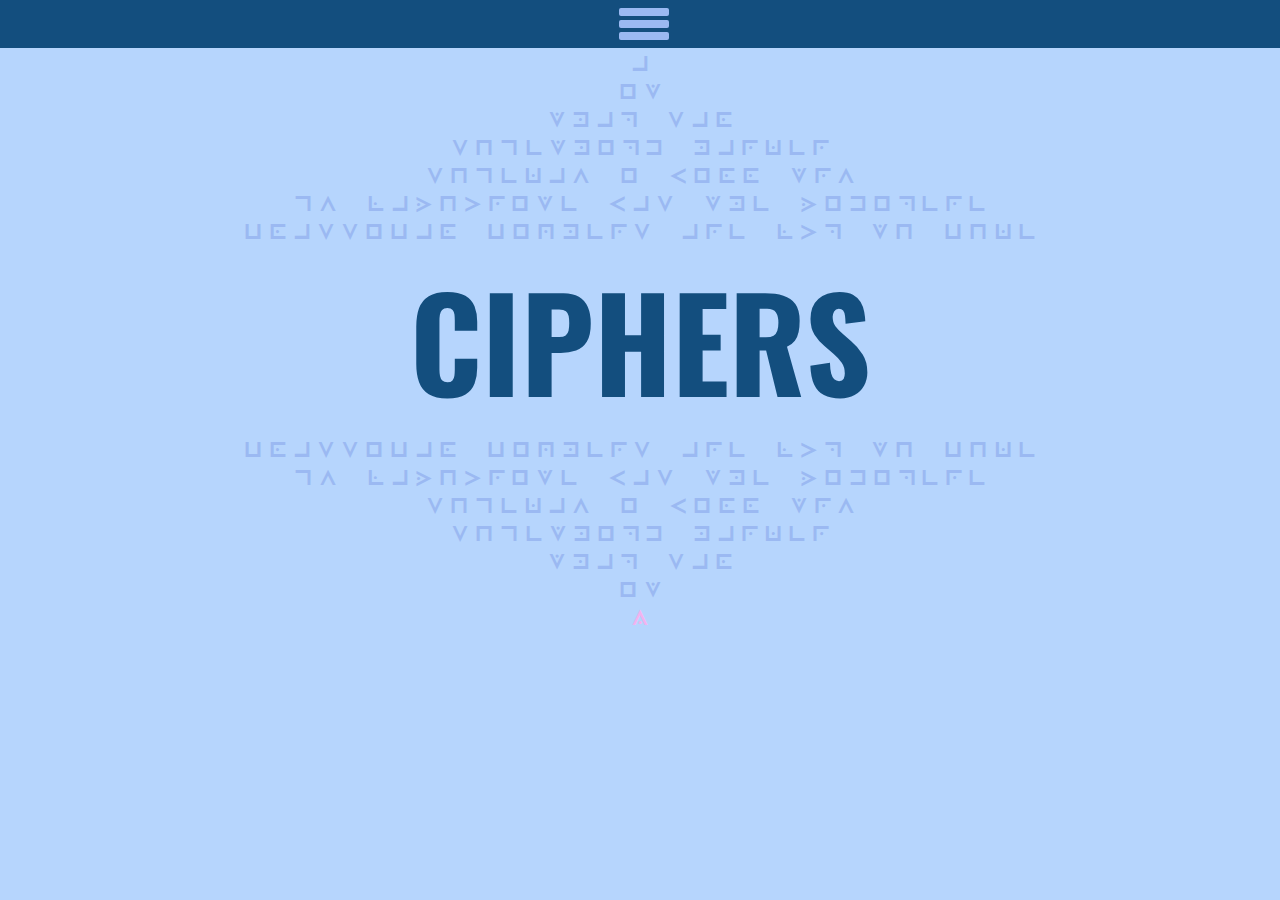
<file: ciphers/docs/index.html>
<!DOCTYPE html>
<html lang="en">

<head>
    <meta charset="utf-8">
    <meta name="viewport" content="width=device-width, initial-scale=1.0">
    <link rel="stylesheet" href="style.css">
    <link href="https://fonts.googleapis.com/css?family=Oswald:600,700" rel="stylesheet">
    <link href="https://fonts.googleapis.com/css?family=Bellefair" rel="stylesheet">
    <title>Home</title>
</head>

<body>

    <div class="menu">
          <nav>
            <a href="index.html">HOME</a><br>
            <a href="atbash-cipher.html">ATBASH</a><br>
            <a href="ceasar.html">CEASAR SHIFT</a><br>
            <a href="vigenere.html">VIGENERE</a><br>
        </nav>
    </div>

    <div class="menu-button">
        <div class="line-1"></div>
        <div class="line-2"></div>
        <div class="line-3"></div>
    </div>




    <main id="homepage-main">
        <p class="home-p">a</p>
        <p class="home-p">it</p>
        <p class="home-p">than sal</p>
        <p class="home-p">something harder</p>
        <p class="home-p">someday i will try</p>
        <p class="home-p">my favourite was the viginere</p>
        <p class="home-p">classical ciphers are fun to code</p>
        <h1 id="homepage-header">CIPHERS</h1>
        <p class="home-p">classical ciphers are fun to code</p>
        <p class="home-p">my favourite was the viginere</p>
        <p class="home-p">someday i will try</p>
        <p class="home-p">something harder</p>
        <p class="home-p">than sal</p>
        <p class="home-p">it</p>
        <p class="home-p-pink">z</p>

    </main>
</body>
<script src="main.js"></script>
</html>
</file>
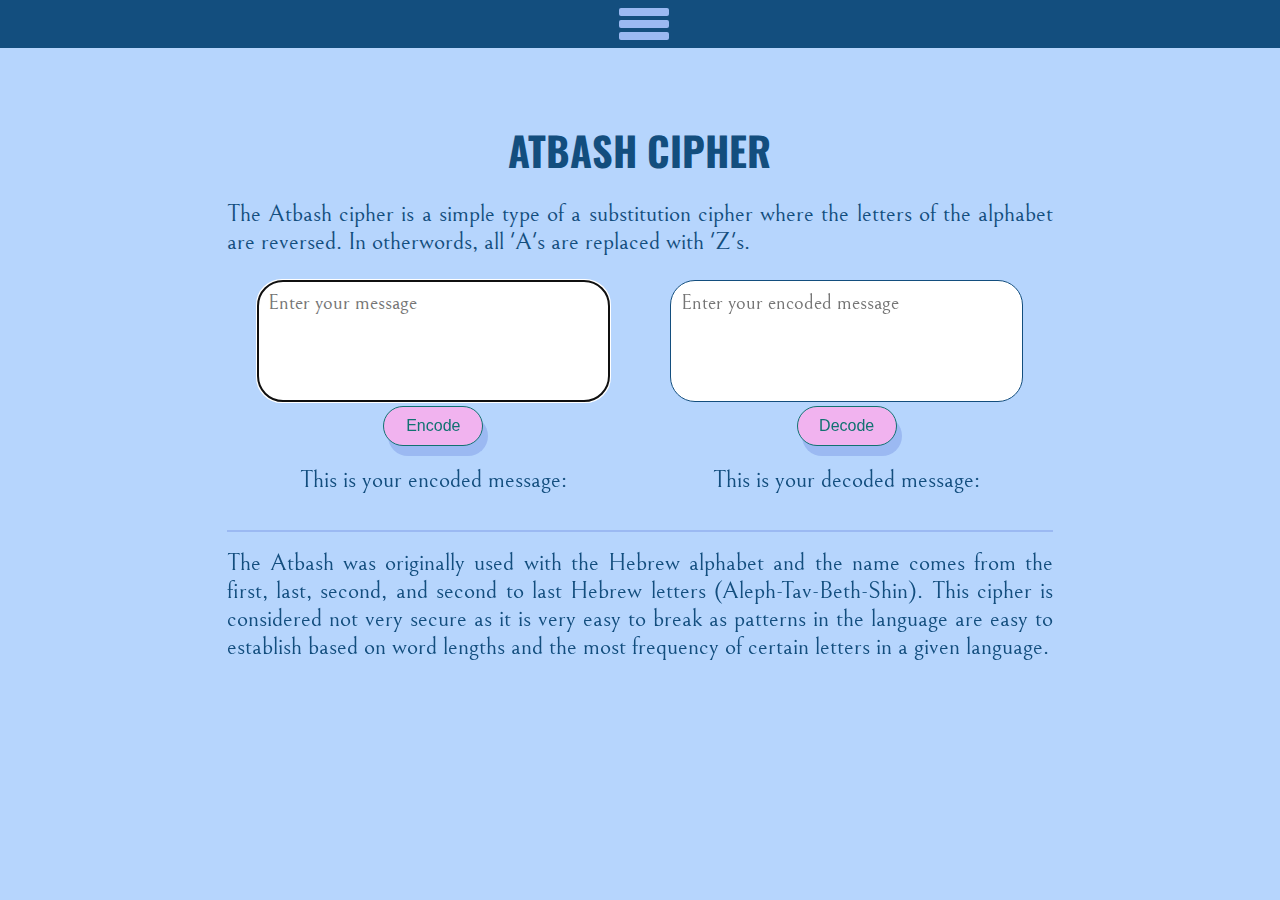
<file: ciphers/docs/atbash-cipher.html>
<!DOCTYPE html>
<html lang="en">
<head>
    <meta charset="utf-8">
    <meta name="viewport" content="width=device-width, initial-scale=1.0">
    <link rel="stylesheet" href="style.css">
    <link href="https://fonts.googleapis.com/css?family=Oswald:600,700" rel="stylesheet">
    <link href="https://fonts.googleapis.com/css?family=Bellefair" rel="stylesheet">
    <title>Atbash Cipher</title>
</head>

<body class="cipher-body">
    <div class="menu">
        <nav>
            <a href="index.html">HOME</a><br>
            <a href="atbash-cipher.html">ATBASH</a><br>
            <a href="ceasar.html">CEASAR SHIFT</a><br>
            <a href="vigenere.html">VIGENERE</a><br>
            <a href="design.html">DESIGN</a><br>
        </nav>
    </div>

    <div class="menu-button">
        <div class="line-1"></div>
        <div class="line-2"></div>
        <div class="line-3"></div>
    </div>

    <main class="cipher-main">
        <section>
            <header>
                <h1 class="cipher-header">ATBASH CIPHER</h1>
                <p class="cipher-p">The Atbash cipher is a simple type of a substitution cipher where the letters of the alphabet are reversed. In otherwords, all 'A's are replaced with 'Z's. </p>
            </header>
            <article id="second"><textarea autofocus id="message" placeholder="Enter your message"></textarea><br>

                <button type="button" onClick="encodeAtbash()" id="encodeBtn">Encode</button>
                <p class="output-text">This is your encoded message:</p>
                <p id="atbash-output" class="output-p"></p>
            </article>
            <article id="third"><textarea id="text-output-area" autofocus class="decode-message" placeholder="Enter your encoded message"></textarea><br>
                <button type="button" onClick="decodeAtbash()" id="decodeBtn">Decode</button>
                <p class="output-text">This is your decoded message:</p>
                <p id="atbash-decoded-output" class="output-p"></p>
            </article>
            <article id="first">
                <hr>

                <p>The Atbash was originally used with the Hebrew alphabet and the name comes from the first, last, second, and second to last Hebrew letters (Aleph-Tav-Beth-Shin). This cipher is considered not very secure as it is very easy to break as patterns in the language are easy to establish based on word lengths and the most frequency of certain letters in a given language. </p>
            </article>
        </section>
    </main>
</body>
<script src="main.js"></script>

</html>
</file>
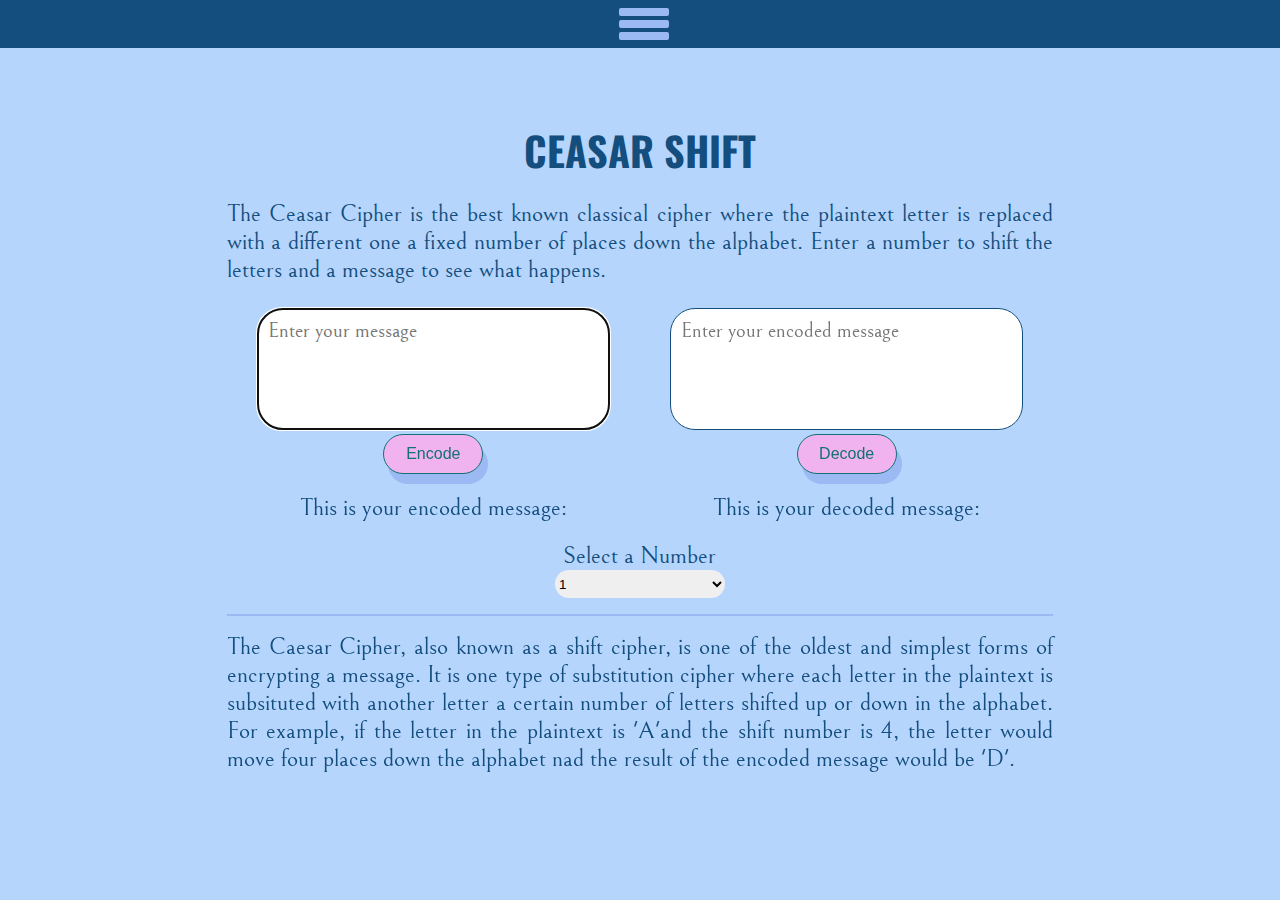
<file: ciphers/docs/ceasar.html>
<!DOCTYPE html>
<html lang="en">

<head>
    <meta charset="utf-8">
    <meta name="viewport" content="width=device-width, initial-scale=1.0">
    <link rel="stylesheet" href="style.css">
      <link href="https://fonts.googleapis.com/css?family=Oswald:600,700" rel="stylesheet">
    <link href="https://fonts.googleapis.com/css?family=Bellefair" rel="stylesheet">
    <title>Style Guide</title>
</head>


<div class="menu">
     <nav>
            <a href="index.html">HOME</a><br>
            <a href="atbash-cipher.html">ATBASH</a><br>
            <a href="ceasar.html">CEASAR SHIFT</a><br>
            <a href="vigenere.html">VIGENERE</a><br>
            <a href="design.html">DESIGN</a><br>
        </nav>
</div>
       <div class="menu-button">
  <div class="line-1"></div>
  <div class="line-2"></div>
  <div class="line-3"></div>
</div>
<body class="cipher-body">





    <main class="cipher-main">

        <section>

     <header>
            <h1 class="cipher-header">CEASAR SHIFT</h1>
            <p class="cipher-p">The Ceasar Cipher is the best known classical cipher where the plaintext letter is replaced with a different one a fixed number of places down the alphabet. Enter a number to shift the letters and a message to see what happens.</p>
        </header>
                         <article id="key-text-area"> <p>Select a Number</p><select id="shift-num">
  <option value="1">1</option>
  <option value="2">2</option>
  <option value="3">3</option>
  <option value="4">4</option>
  <option value="5">5</option>
  <option value="6">6</option>
  <option value="7">7</option>
  <option value="8">8</option>
  <option value="9">9</option>
  <option value="10">10</option>
  <option value="11">11</option>
  <option value="12">12</option>
  <option value="13">13</option>
  <option value="14">14</option>
  <option value="15">15</option>
  <option value="16">16</option>
  <option value="17">17</option>
  <option value="18">18</option>
  <option value="19">19</option>
  <option value="20">20</option>
  <option value="21">21</option>
  <option value="22">22</option>
  <option value="23">23</option>
  <option value="24">24</option>
  <option value="25">25</option>
  <option value="26">26</option>
                             </select></article>
            <article id="second"><textarea  autofocus id="message" placeholder="Enter your message"></textarea><br>

                <button type="button" onClick="cEncode()" id="encodeBtn">Encode</button>
                <p class="output-text">This is your encoded message:</p>
                <p id="c-output" class="output-p"></p>
            </article>



            <article id="third"><textarea id="text-output-area" autofocus class="decode-message" placeholder="Enter your encoded message"></textarea><br>

                <button type="button" onClick="cDecode()" id="decodeBtn">Decode</button>

                <p class="output-text">This is your decoded message:</p>
                <p id="c-decoded-output" class="output-p"></p>

            </article>
            <article id="first">


                <hr>
                <p>The Caesar Cipher, also known as a shift cipher, is one of the oldest and simplest forms of encrypting a message. It is one type of substitution cipher where each letter in the plaintext is subsituted with another letter a certain number of letters shifted up or down in the alphabet. For example, if the letter in the plaintext is 'A'and the shift number is 4, the letter would move four places down the alphabet nad the result of the encoded message would be 'D'.</p>
            </article>
        </section>
    </main>
</body>
<script src="main.js"></script>

</html>
</file>
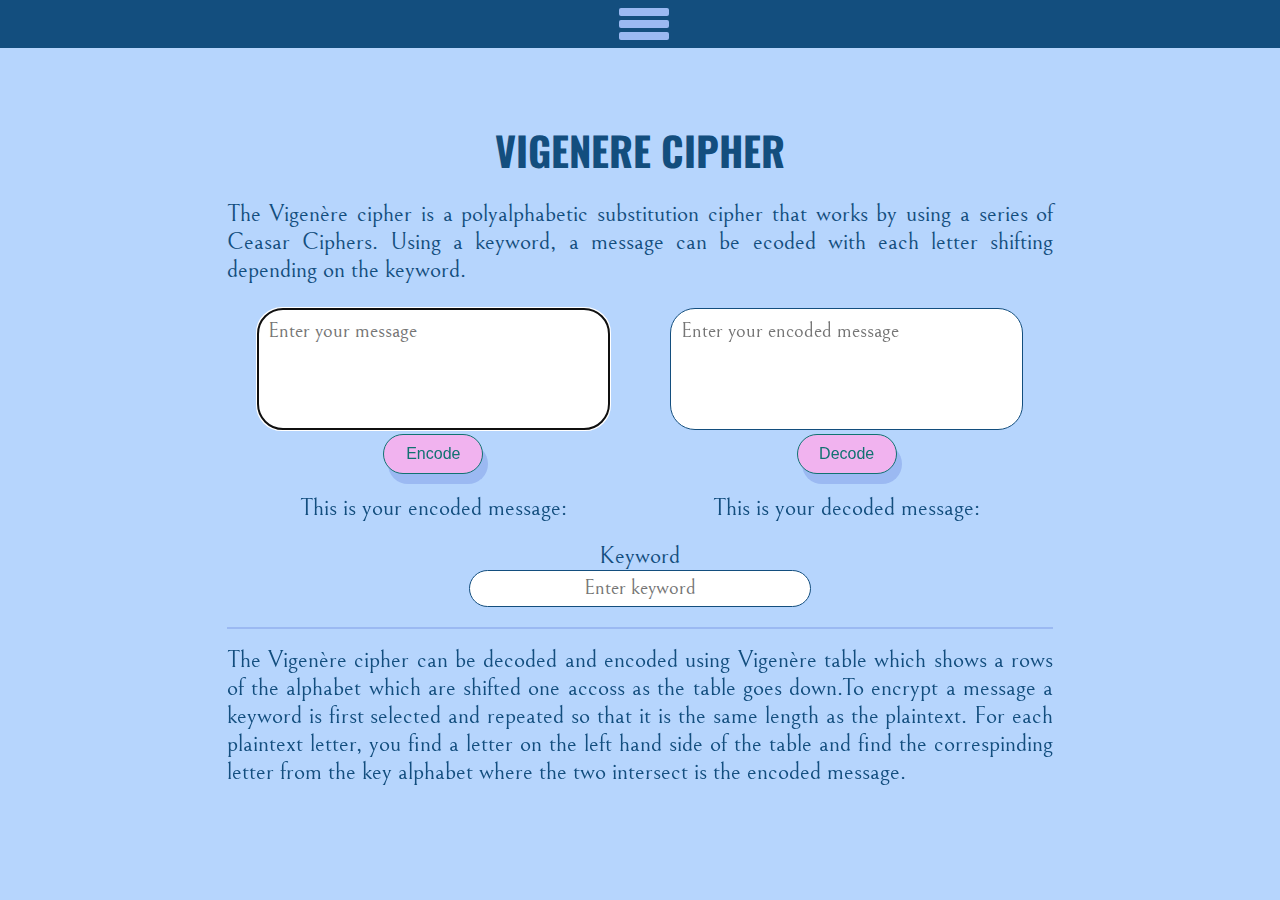
<file: ciphers/docs/vigenere.html>
<!DOCTYPE html>
<html lang="en">

<head>
    <meta charset="utf-8">
    <meta name="viewport" content="width=device-width, initial-scale=1.0">
    <link rel="stylesheet" href="style.css">
    <link href="https://fonts.googleapis.com/css?family=Oswald:600,700" rel="stylesheet">
    <link href="https://fonts.googleapis.com/css?family=Bellefair" rel="stylesheet">
    <title>Vigenère Cipher </title>
</head>

<body class="cipher-body">

    <div class="menu">
            <nav>
            <a href="index.html">HOME</a><br>
            <a href="atbash-cipher.html">ATBASH</a><br>
            <a href="ceasar.html">CEASAR SHIFT</a><br>
            <a href="vigenere.html">VIGENERE</a><br>
            <a href="design.html">DESIGN</a><br>
        </nav>
    </div>

    <div class="menu-button">
        <div class="line-1"></div>
        <div class="line-2"></div>
        <div class="line-3"></div>
    </div>



    <main class="cipher-main">

        <section>
            <header>
                <h1 class="cipher-header">VIGENERE CIPHER</h1>
                <p class="cipher-p">The Vigenère cipher is a polyalphabetic substitution cipher that works by using a series of Ceasar Ciphers. Using a keyword, a message can be ecoded with each letter shifting depending on the keyword. </p>
            </header>
            <article id="key-text-area">
                <p>Keyword</p><textarea id="vig-keyword" placeholder="Enter keyword"></textarea></article>
            <article id="second"><textarea autofocus id="vig-message" placeholder="Enter your message"></textarea><br>

                <button type="button" onClick="encodeVigenere()" id="encodeBtn">Encode</button>
                <p class="output-text">This is your encoded message:</p>
                <p id="vig-output" class="output-p"></p>
            </article>



            <article id="third"><textarea id="vig-code" autofocus class="decode-message" placeholder="Enter your encoded message"></textarea><br>

                <button type="button" onClick="decodeVigenere()" id="decodeBtn">Decode</button>

                <p class="output-text">This is your decoded message:</p>
                <p id="vig-decoded-output" class="output-p"></p>

            </article>
            <article id="first">
                <hr>
                <p>
                    The Vigenère cipher can be decoded and encoded using Vigenère table which shows a rows of the alphabet which are shifted one accoss as the table goes down.To encrypt a message a keyword is first selected and repeated so that it is the same length as the plaintext. For each plaintext letter, you find a letter on the left hand side of the table and find the correspinding letter from the key alphabet where the two intersect is the encoded message.</p>

            </article>



        </section>

    </main>
</body>
<script src="main.js"></script>

</html>
</file>
<file: ciphers/docs/style.css>
@font-face {
    font-family: 'Masonic-Cipher-Symbols';
    src: url('Masonic-Cipher-Symbols.ttf.woff') format('woff'),
    url('Masonic-Cipher-Symbols.ttf.svg#Masonic-Cipher-Symbols') format('svg'),
    url('Masonic-Cipher-Symbols.ttf.eot'),
    url('Masonic-Cipher-Symbols.ttf.eot?#iefix') format('embedded-opentype');
    font-weight: normal;
    font-style: normal;
}

* {
    margin: 0;
    /*border: solid pink 1px;*/
}


body {
    background-color: #B6D5FD;
}

/*nav style*/

.menu-button {
    background: #134E7E;
    width: 100%;
    position: fixed;

    cursor: pointer;
    transition: all linear 0.3s;
    padding: 4px;
}

.menu-button.active {
    background: #134E7E;
}

.line-1,
.line-2,
.line-3 {
    width: 50px;
    background: #9BB9F2;
    height: 8px;
    margin: 4px auto;
    border-radius: 2px;
    transition: all linear 0.3s;
}


.line-1.active {

    transform: translate(0px, 12px) rotate(45deg);
}

.line-2.active {
    opacity: 0;
}

.line-3.active {

    transform: translate(0px, -12px) rotate(-45deg);
}

.menu {
    overflow: hidden;
    position: fixed;
    top: 0;
    width: 100vw;
    background: #134E7E;
    height: 100vh;
    margin-top: -1000px;
    font-size: 2rem;
    top: 45px;

}

nav {
    padding-top: 50px;
    display: flex;
    flex-direction: column;
    text-align: center;
}


nav a {
    font-family: 'Oswald', sans-serif;
    font-weight: 700;
    color: #B6D5FD;
    text-decoration: none;
    padding: 0 10px 0 10px;
    transition: 1s ease forwards;
}

nav a:hover {
    color: #F1B3EF;
}

/*animation for the menu to slide down*/

.move-down {
    animation: move-down 0.6s ease forwards;
}


@keyframes move-down {
    0% {
        margin-top: -1000px;
    }

    100% {
        margin-top: 0px;
    }
}


/*nav stying ends*/

#homepage-main {
    display: flex;
    flex-direction: column;
    text-align: center;
    padding: 3em 0 0 0;
    height: 100%;
    background-color: #B6D5FD;
}

#homepage-header {

    font-size: 5em;
    color: #134E7E;
    text-align: center;
    font-family: 'Oswald', sans-serif;
}

.home-p {

    color: #9BB9F2;
    font-family: 'Masonic-Cipher-Symbols';
}

.home-p-pink {


    color: #F1B3EF;
    font-family: 'Masonic-Cipher-Symbols';
}

.home-hr {
    width: 60%;
    text-align: center;
}

/*cipher page layout begins*/

#second,
#third {

    text-align: center;
}

.cipher-body h1 {
    font-size: 2.5em;
    padding: 3em 0 0.5em 0;
    font-family: 'Oswald', sans-serif;
}


header {
    text-align: justify;
    color: #134E7E;
    padding-bottom: 1.5em;

}

p {
    font-family: 'Bellefair', serif;
    font-size: 1.5em;
    color: #134E7E;

}

textarea {
    border: solid 1px #134E7E;
    border-radius: 25px;
    font-size: 1.3em;
    resize: none;
    font-family: 'Bellefair', serif;
}

#vig-code,
#vig-message,
#text-output-area,
#message {
    width: 80%;
    height: 100px;
    padding: 10px;
}

#vig-output,
#vig-decoded-output,
#c-output,
#c-decoded-output,
 {
    font-size: 2em;
}

#vig-keyword {

    width: 80%;
    height: 25px;
    text-align: center;
    padding: 5px;
}

#key-text-area {
    text-align: center;
}

.output-text {
    margin: 20px 0 10px 0;
    font-family: 'Bellefair',
    serif;
}

.output-p {
    margin: 20px 0 10px 0;
    font-size: 1.5em;
    font-family: 'Bellefair', serif;
}

button {

    font-size: 1em;
    width: 100px;
    background-color: #F1B3EF;
    border-radius: 37px;
    color: #117271;
    border: 1px solid;
    padding: 10px;
    box-shadow: 5px 10px #9BB9F2;
}

select {

    border-radius: 25px;
    width: 170px;

    border: 0;
    height: 28px;
}

hr {
    display: block;
    height: 1px;
    border: 0;
    border-top: 2px solid #9BB9F2;
    margin: 1em 0;
    padding: 0;
}

section {
    padding: 0 10px 0 10px;
    text-align: justify;
}

header {
    1.5 grid-area: hd;

}

header h1 {
    text-align: center;
}

/*STYLE GUIDE STARTS*/

.design-h1 {

    font-size: 2.5em;
    font-family: 'Oswald', sans-serif;
    color: #134E7E;
}

h2 {
    color: #134E7E;
    font-family: 'Oswald', sans-serif;
    font-size: 1.5em;
    padding: 2em 0 0.5em 0;
    text-align: left;

}

#design-body p,
h1 {
    text-align: left;
    padding: 0.2;
}

#design-body header h1 {
    font-size: 2.5em;
    padding: 2em 0 0.5em 0;
    font-family: 'Oswald', sans-serif;

}

#design-section {
    text-align: left;
}

#design-article {}

.box {
    height: 100px;
    width: 100px;
}

.dark-blue {
    background-color: #134E7E;
    border: 1px solid #134E7E;
    color: #B6D5FD
}

.pale-blue {
    background-color: #B6D5FD;
    border: 1px solid #134E7E;
    color: #134E7E;
}

.minor-blue {
    background-color: #9BB9F2;
    border: 1px solid #134E7E;
    color: #134E7E;

}

.pink {
    background-color: #F1B3EF;
    border: 1px solid #134E7E;
    color: #134E7E;
}

.colour-container {
    display: flex;
}
ul li{
      color: #134E7E;
     font-family: 'Bellefair', serif;
    font-size: 1.5em;
    list-style:none;
}
/*STYLE GUIDE ENDS*/

@media (min-width:641px) {
    section {
        display: grid;
        grid-template-columns: repeat(4fr, 1fr);
        grid-template-areas: "hd hd hd hd"". kt kt ." "sc sc th th" "fr fr fr fr";
        padding: 0 20px 0 20px;
    }

    header {

        grid-area: hd;
    }

    #first {
        grid-area: fr;

    }
    #second {
        grid-area: sc;

    }
    #third {
        grid-area: th;
    }

    #key-text-area {
        grid-area: kt;
    }

    #design-main {
        display: grid;
        grid-template-columns: repeat(2fr, 1fr);
        grid-template-areas: "dh dh" "dt dv" "dt dv" "dt dv" "dt dv";

    }
    #design-header {
        grid-area: dh;
        text-align: center;
        padding-top:2em;
    }
    #desgin-visual {
        grid-area: dv;

    }
    #desgin-typography {
        grid-area: dt;
    }
}


/*DESKTOP STYLING*/

@media (min-width:1025px) {
    section {
        display: grid;
        grid-template-columns: repeat(6, 1fr);
        grid-template-areas: ".hd hd hd hd." ".sc sc th th." ". . kt kt . ."". fr fr fr fr .";
        grid-gap: 0;
    }

    #homepage-header {

        font-size: 8em;

    }

}

/*cipher page layout ends*/
</file>
